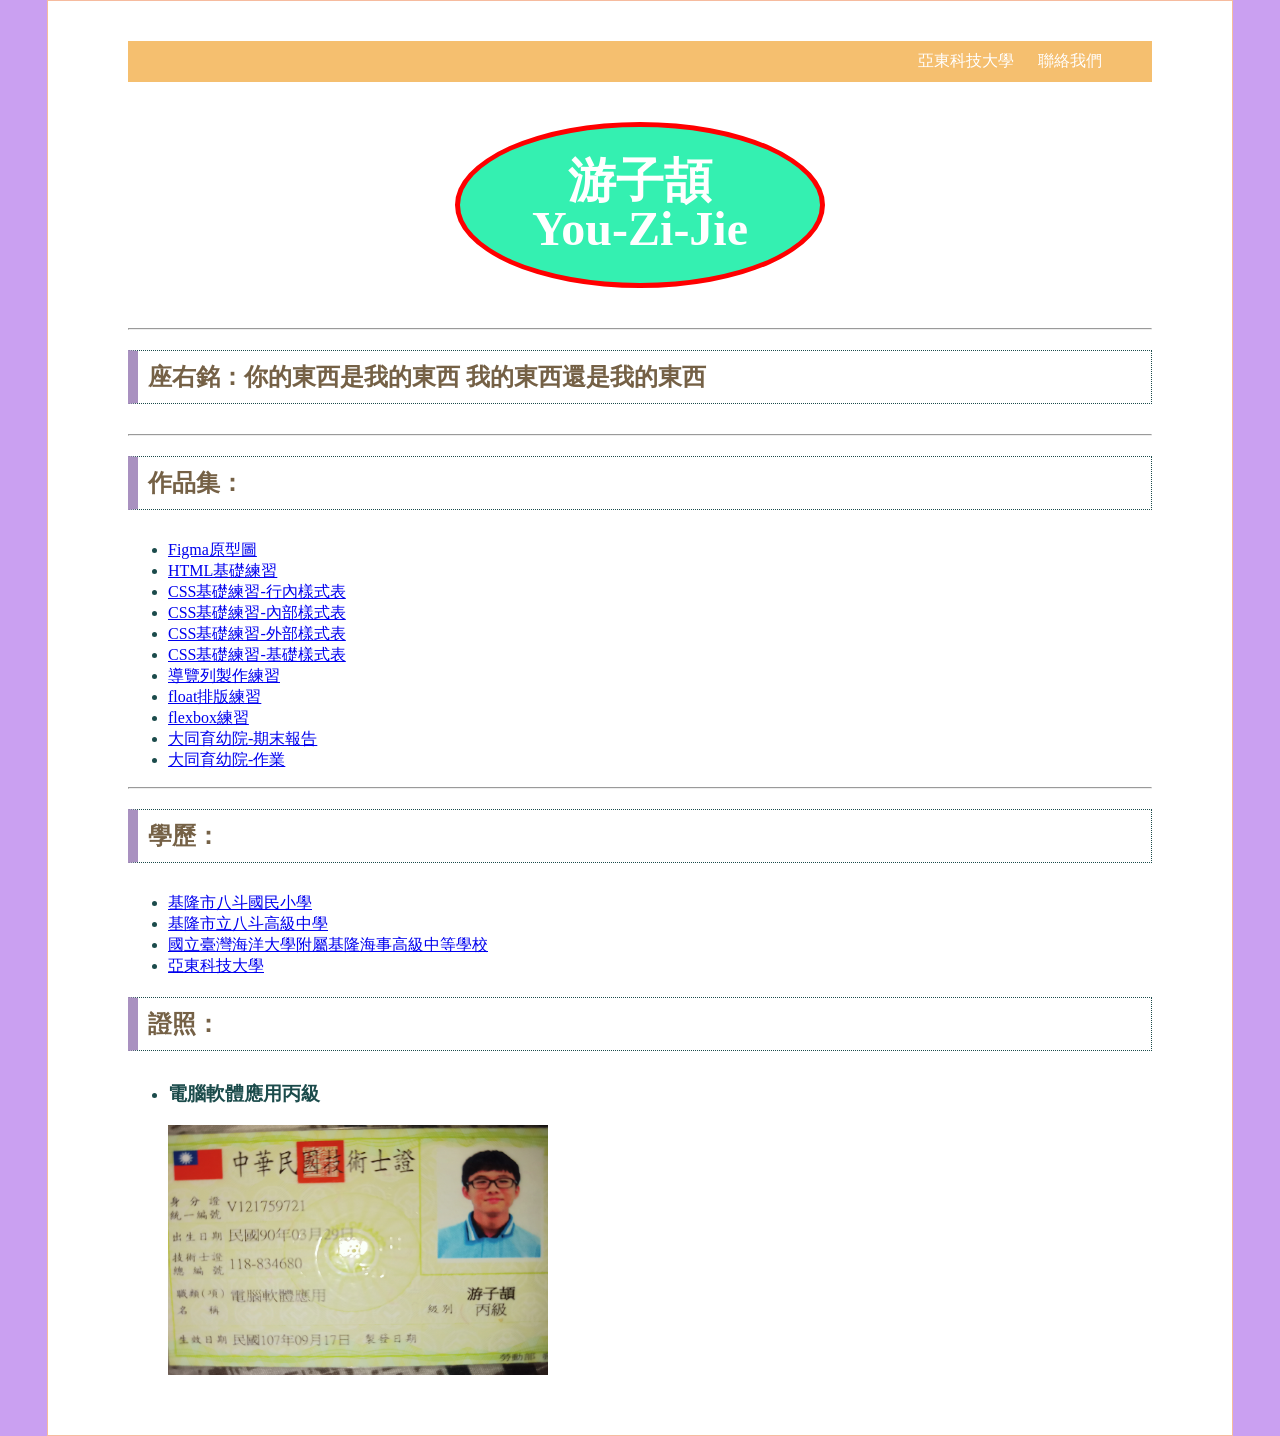
<file: index.html>
<!DOCTYPE html>
<html lang="en">

<head>
    <meta charset="UTF-8">
    <meta http-equiv="X-UA-Compatible" content="IE=edge">
    <meta name="viewport" content="width=device-width, initial-scale=1.0">
    <title>游子頡的個人履歷</title>
    <link rel="icon" href="UZJ_img/QQ.gif" type="image/gif">
    <link rel="stylesheet" href="style.css">
</head>

<body>
    <main>
        <nav>
            <ul>
                <li><a href="http://www.aeust.edu.tw" target="_blank">亞東科技大學</a></li>
                <li><a href="mailto:110104129@mail.aeust.edu.tw">聯絡我們</a></li>
            </ul>
        </nav>
        <header>
            <h1 class="round">游子頡
                <br>
                You-Zi-Jie
            </h1>
        </header>
        <hr>
        <section>
            <h2>座右銘：你的東西是我的東西 我的東西還是我的東西</h2>
        </section>
        <hr>
        <h2>作品集：</h2>
        <ul>
            <li><a href="https://www.figma.com/proto/oHDFbW8RYDb7arhu5lGfm3/Untitled?node-id=2%3A2&scaling=scale-down&page-id=0%3A1"target="_blank"> Figma原型圖</a></li>
            <li><a href="html01.html" target="_blank"> HTML基礎練習</a></li>
            <li><a href="CSS01.html" target="_blank">CSS基礎練習-行內樣式表</a></li>
            <li><a href="CSS02.html" target="_blank">CSS基礎練習-內部樣式表</a></li>
            <li><a href="CSS03.html" target="_blank">CSS基礎練習-外部樣式表</a></li>
            <li><a href="css-basic.html" target="_blank">CSS基礎練習-基礎樣式表</a></li>
            <li><a href="navBar.html" target="_blank">導覽列製作練習</a></li>
            <li><a href="float.html" target="_blank">float排版練習</a></li>
            <li><a href="flexbox/flexbox.html" target="_blank">flexbox練習</a></li>
            <li><a href="https://kann1.github.io/kann1/final%20exam.html" target="_blank">大同育幼院-期末報告</a></li>
            <li><a href="20220531/index.html" target="_blank">大同育幼院-作業</a></li>
        </ul>
        <hr>
        </ul>
        <section>
            <h2>學歷：</h2>
            <ul>
                <li><a href="https://bdps.kl.edu.tw/" target="_blank"> 基隆市八斗國民小學</a></li>
                <li><a href="https://bdjh.kl.edu.tw/" target="_blank"> 基隆市立八斗高級中學</a></li>
                <li><a href="https://www.klms.ntou.edu.tw/component/kunena/credits" target="_blank">
                        國立臺灣海洋大學附屬基隆海事高級中等學校</a></li>
                <li><a href="https://www.aeust.edu.tw/" target="_blank"> 亞東科技大學</a></li>
            </ul>
        </section>
        <h2>證照：</h2>
        <ul>
            <li>
                <h3>電腦軟體應用丙級</h3>
            </li>

            <img src="UZJ_img/UZJ_1.jpg" alt="我的證照" width="380" height="250">
        </ul>
    </main>
</body>

</html>
</file>
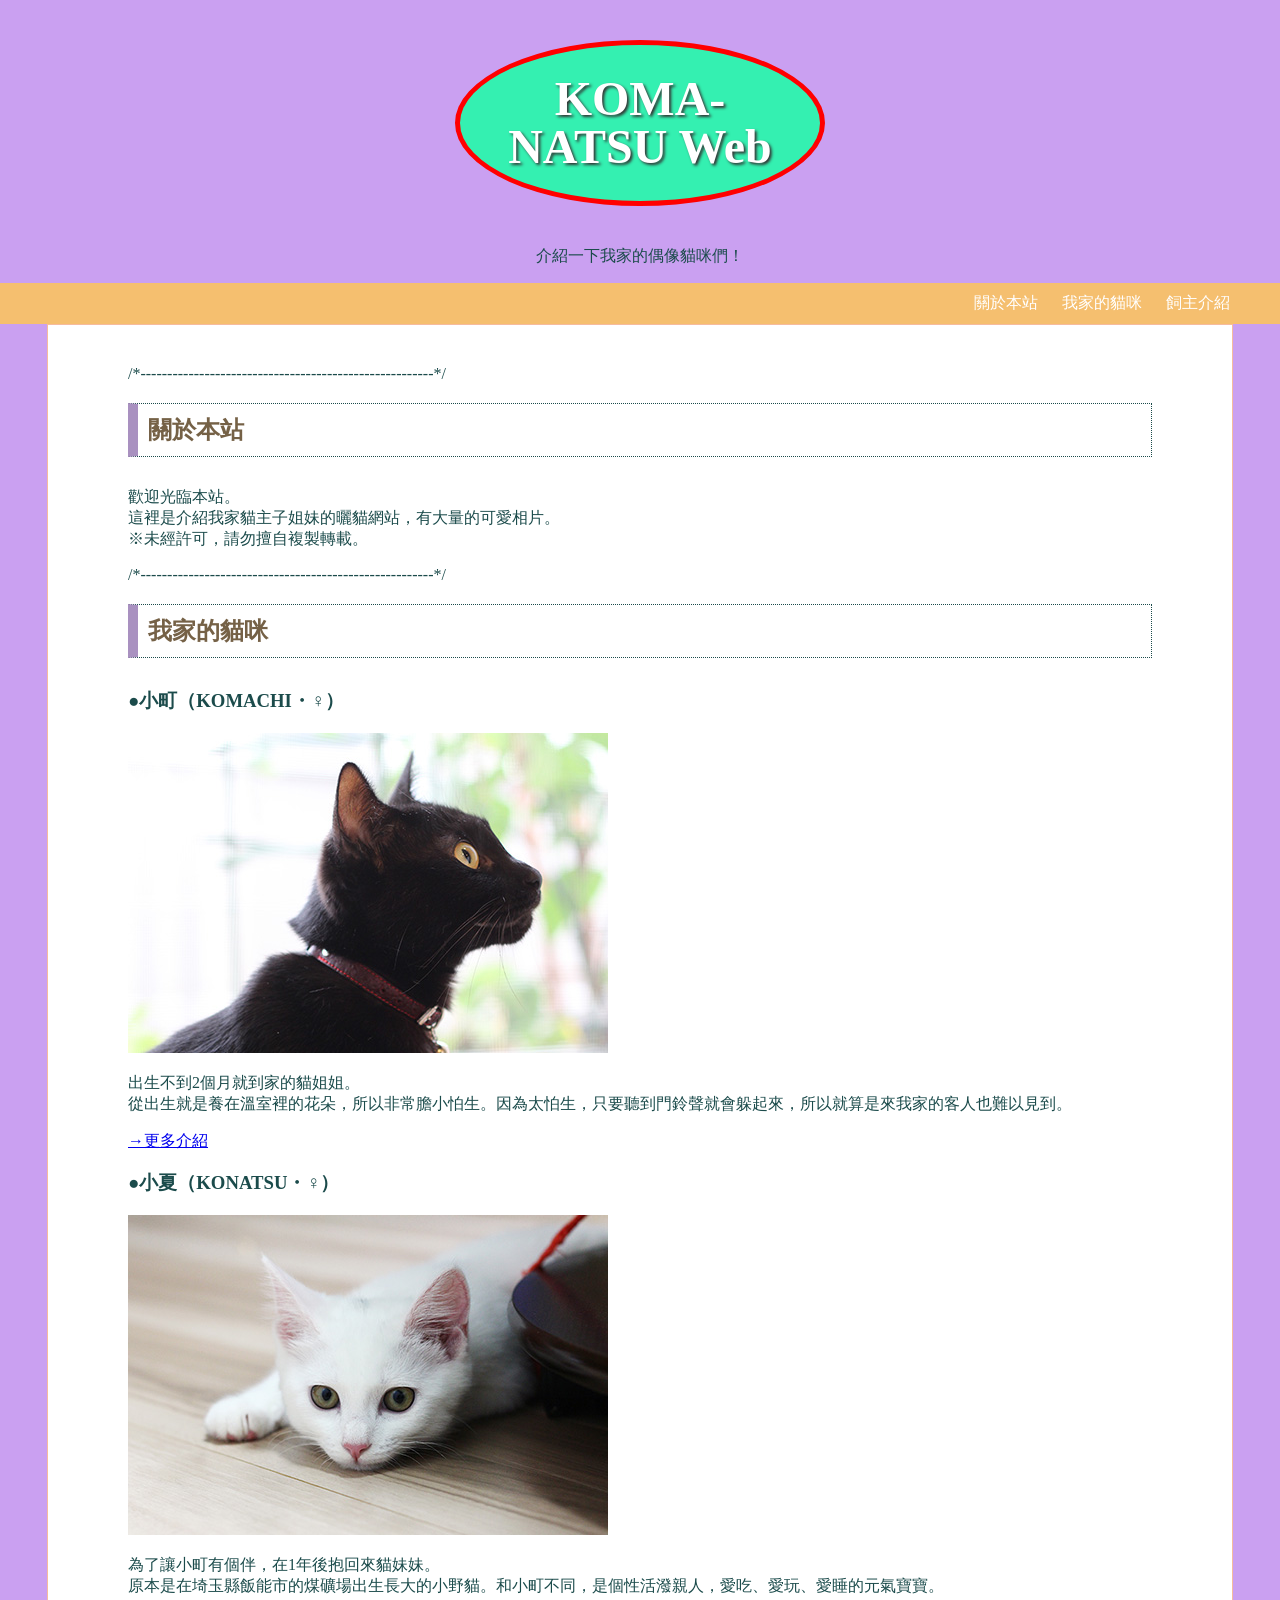
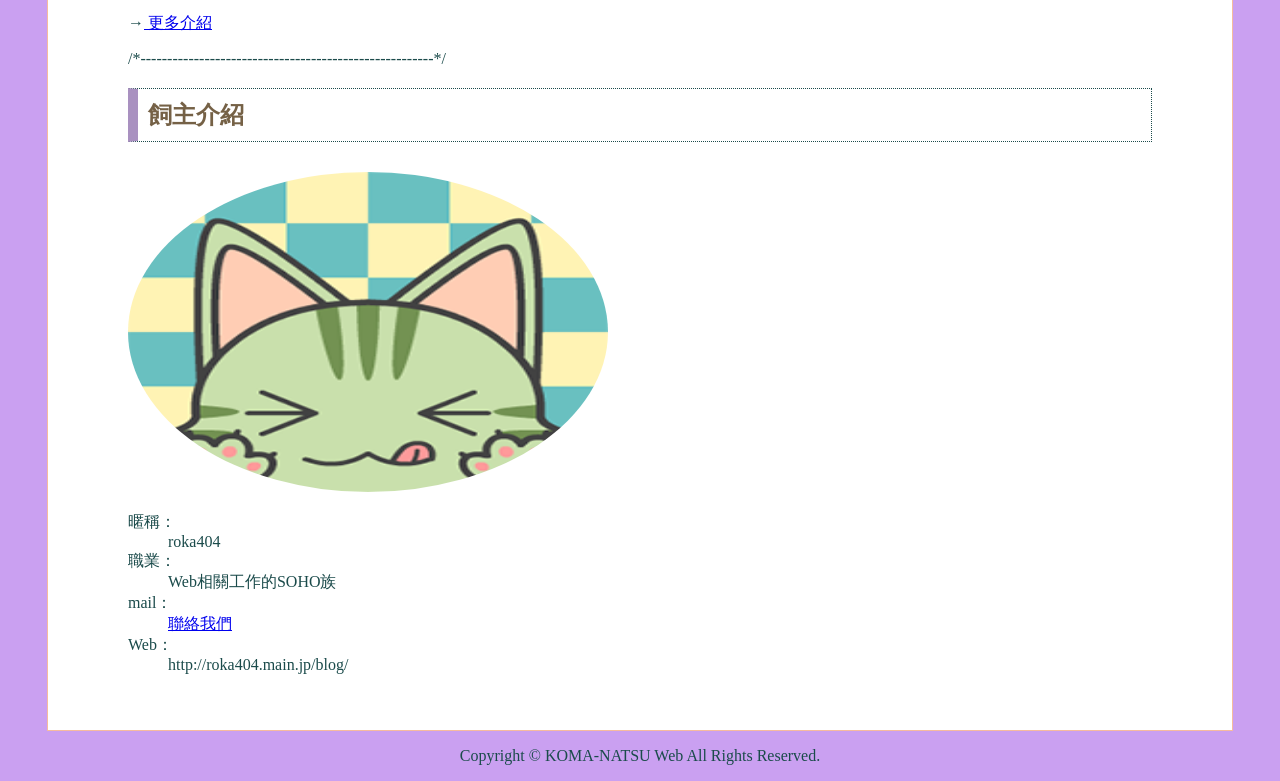
<file: css-basic.html>
<!DOCTYPE html>
<html lang="en">

<head>
    <meta charset="UTF-8">
    <meta http-equiv="X-UA-Compatible" content="IE=edge">
    <meta name="viewport" content="width=device-width, initial-scale=1.0">
    <title>110104129游子頡</title>
    <link rel="shortcut icon" href="img/avatar.png" type="image/x-icon">
    <link rel="stylesheet" href="style.css">
</head>

<body>
    <div id="container">
        <header>
            <h1 class="round div_text_shadow">KOMA-NATSU Web</h1>
            <p>介紹一下我家的偶像貓咪們！</p>
        </header>
        <nav>
            <ul>
                <li> <a href="#intro"> 關於本站</a></li>
                <li> <a href="#cats"> 我家的貓咪</a></li>
                <li> <a href="#profolio"> 飼主介紹</a></li>
            </ul>
        </nav>
        <main> /*-------------------------------------------------------*/
            <section id="intro">
                <h2>關於本站</h2>
                <p>歡迎光臨本站。<br>
                    這裡是介紹我家貓主子姐妹的曬貓網站，有大量的可愛相片。<br>
                    ※未經許可，請勿擅自複製轉載。</p>
            </section>
            /*-------------------------------------------------------*/
            <section id="cats">
                <h2>我家的貓咪</h2>
                <section>
                    <h3>●小町（KOMACHI・♀）</h3>
                    <img src="img/komachi.jpg" alt="這是小町" width="480" height="320">
                    <p>出生不到2個月就到家的貓姐姐。<br>
                        從出生就是養在溫室裡的花朵，所以非常膽小怕生。因為太怕生，只要聽到門鈴聲就會躲起來，所以就算是來我家的客人也難以見到。</p>
                    <p><a href="cats/komachi.html">   →更多介紹</a></p>
                </section>

                <section>
                    <h3>●小夏（KONATSU・♀）</h3>
                    <img src="img/konatsu.jpg" alt="這是小夏" width="480" height="320">
                    <p>為了讓小町有個伴，在1年後抱回來貓妹妹。<br>
                        原本是在埼玉縣飯能市的煤礦場出生長大的小野貓。和小町不同，是個性活潑親人，愛吃、愛玩、愛睡的元氣寶寶。</p>
                    <p>→<a href="cats/konatsu.html"> 更多介紹</a></p>
                </section>

            </section>
            /*-------------------------------------------------------*/
            <section id="profolio">
                <h2>飼主介紹</h2>
                <img src="img/avatar.png" alt="這是飼主" width="480" height="320" class="round">
                <dl>
                    <dt>暱稱：</dt>
                    <dd>roka404</dd>
                    <dt>職業：</dt>
                    <dd>Web相關工作的SOHO族</dd>
                    <dt>mail：</dt>
                    <dd><a href="mailto:110104129@mail.aeust.edu.tw">聯絡我們</a></dd>
                    <dt>Web：</dt>
                    <dd>http://roka404.main.jp/blog/</dd>
                </dl>
            </section>
        </main>
        <footer>
            <p>Copyright © KOMA-NATSU Web All Rights Reserved.</p>
        </footer>
    </div>
</body>

</html>
</file>
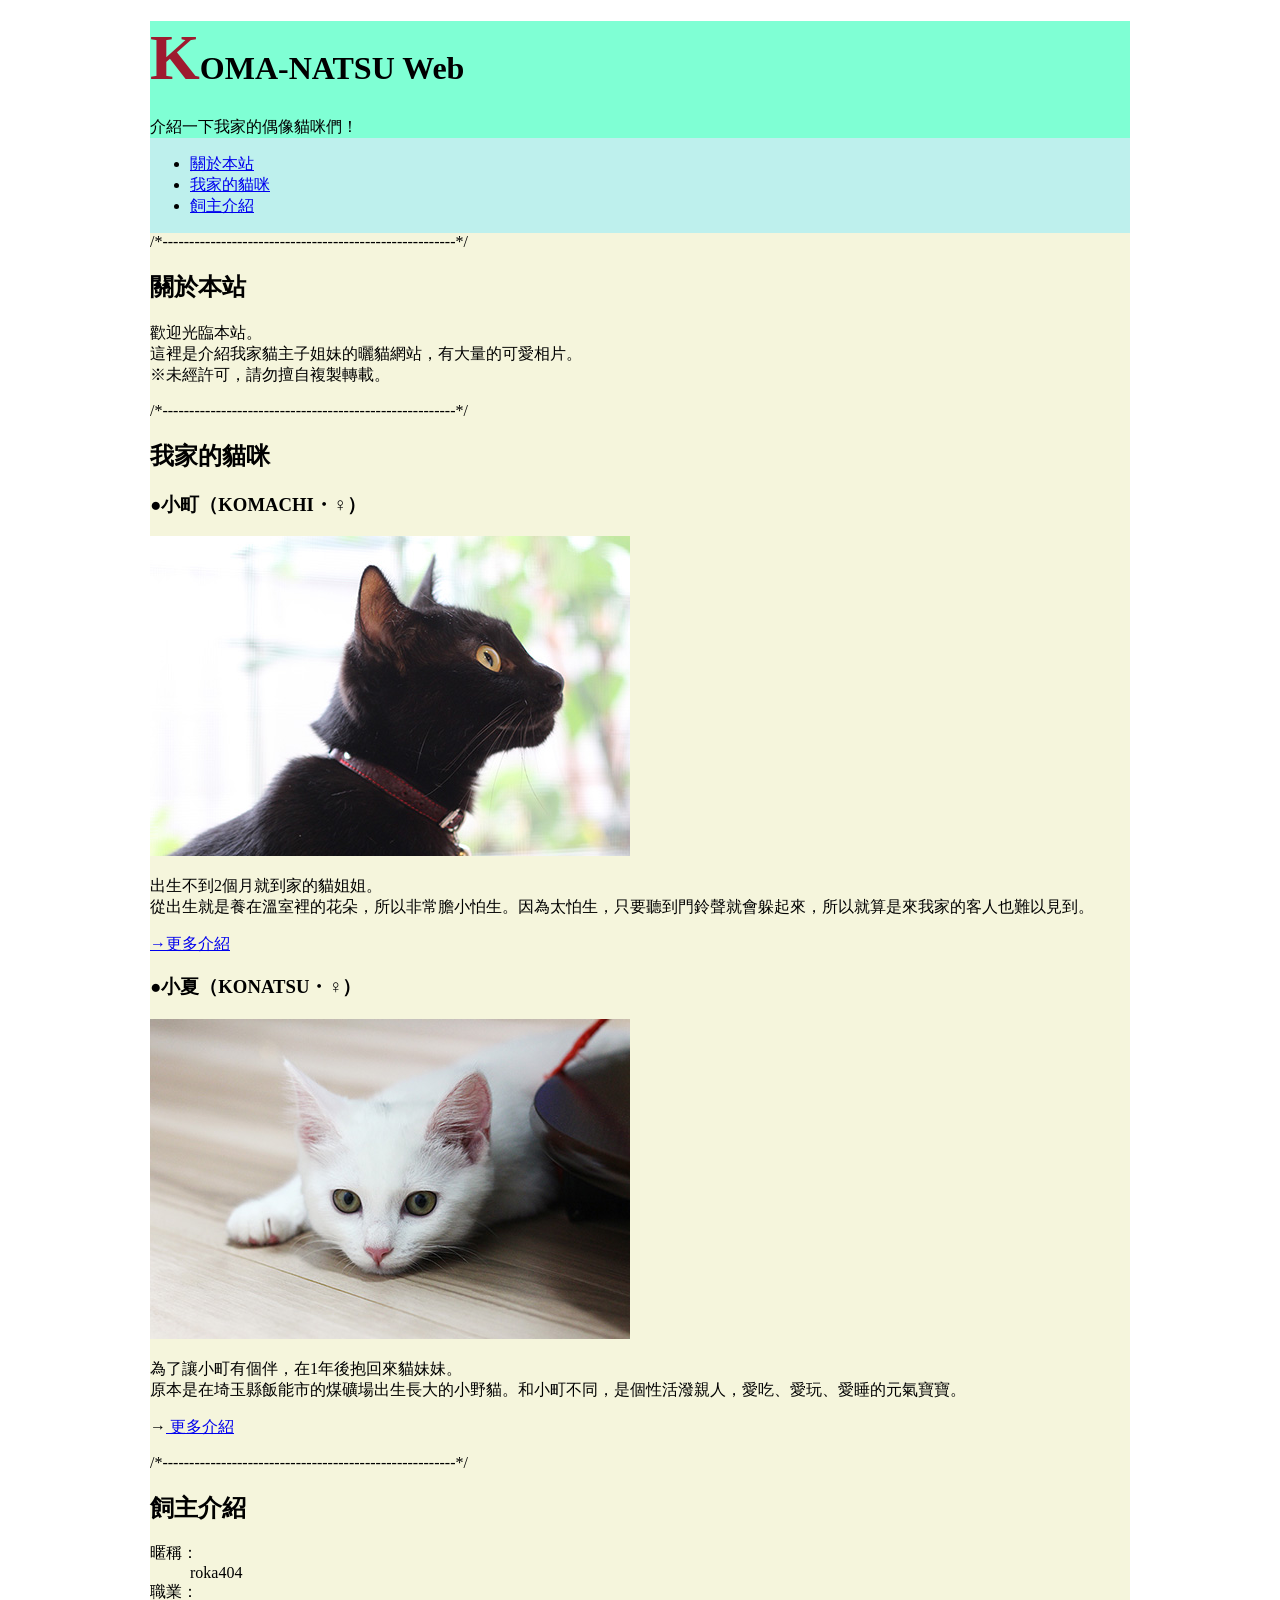
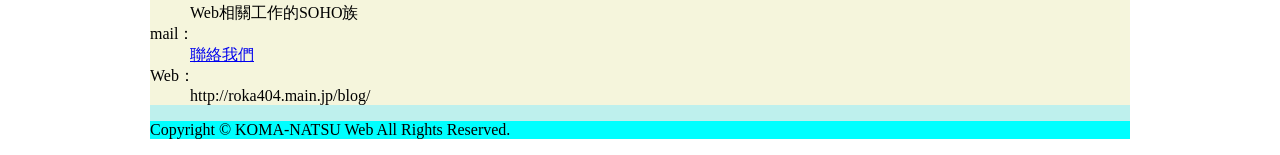
<file: CSS01.html>
<!DOCTYPE html>
<html lang="en">

<head>
    <meta charset="UTF-8">
    <meta http-equiv="X-UA-Compatible" content="IE=edge">
    <meta name="viewport" content="width=device-width, initial-scale=1.0">
    <title>110104129游子頡</title>
    <link rel="shortcut icon" href="img/avatar.png" type="image/x-icon">
    <style>
        #container {
            background-color: rgb(190, 240, 237);
            width: 980px;
            margin: 0px auto;
        }

        header {
            background-color: aquamarine;
        }

        main {
            background-color: beige;
        }

        footer {
            background-color: aqua;
        }
    </style>
</head>

<body>
    <div id="container">
        <header>
            <h1><span style="color: rgb(158, 27, 47);font-size: 2em;">K</span>OMA-NATSU Web</h1>
            <p>介紹一下我家的偶像貓咪們！</p>
        </header>
        <nav>
            <ul>
                <li> <a href="#intro"> 關於本站</a></li>
                <li> <a href="#cats"> 我家的貓咪</a></li>
                <li> <a href="#profolio"> 飼主介紹</a></li>
            </ul>
        </nav>
        <main> /*-------------------------------------------------------*/
            <section id="intro">
                <h2>關於本站</h2>
                <p>歡迎光臨本站。<br>
                    這裡是介紹我家貓主子姐妹的曬貓網站，有大量的可愛相片。<br>
                    ※未經許可，請勿擅自複製轉載。</p>
            </section>
            /*-------------------------------------------------------*/
            <section id="cats">
                <h2>我家的貓咪</h2>
                <section>
                    <h3>●小町（KOMACHI・♀）</h3>
                    <img src="img/komachi.jpg" alt="這是小町" width="480" height="320">
                    <p>出生不到2個月就到家的貓姐姐。<br>
                        從出生就是養在溫室裡的花朵，所以非常膽小怕生。因為太怕生，只要聽到門鈴聲就會躲起來，所以就算是來我家的客人也難以見到。</p>
                    <p><a href="cats/komachi.html">   →更多介紹</a></p>
                </section>

                <section>
                    <h3>●小夏（KONATSU・♀）</h3>
                    <img src="img/konatsu.jpg" alt="這是小夏" width="480" height="320">
                    <p>為了讓小町有個伴，在1年後抱回來貓妹妹。<br>
                        原本是在埼玉縣飯能市的煤礦場出生長大的小野貓。和小町不同，是個性活潑親人，愛吃、愛玩、愛睡的元氣寶寶。</p>
                    <p>→<a href="cats/konatsu.html"> 更多介紹</a></p>
                </section>

            </section>
            /*-------------------------------------------------------*/
            <section id="profolio">
                <h2>飼主介紹</h2>
                <dl>
                    <dt>暱稱：</dt>
                    <dd>roka404</dd>
                    <dt>職業：</dt>
                    <dd>Web相關工作的SOHO族</dd>
                    <dt>mail：</dt>
                    <dd><a href="mailto:110104129@mail.aeust.edu.tw">聯絡我們</a></dd>
                    <dt>Web：</dt>
                    <dd>http://roka404.main.jp/blog/</dd>
                </dl>
            </section>
        </main>
        <footer>
            <p>Copyright © KOMA-NATSU Web All Rights Reserved.</p>
        </footer>
    </div>
</body>

</html>
</file>
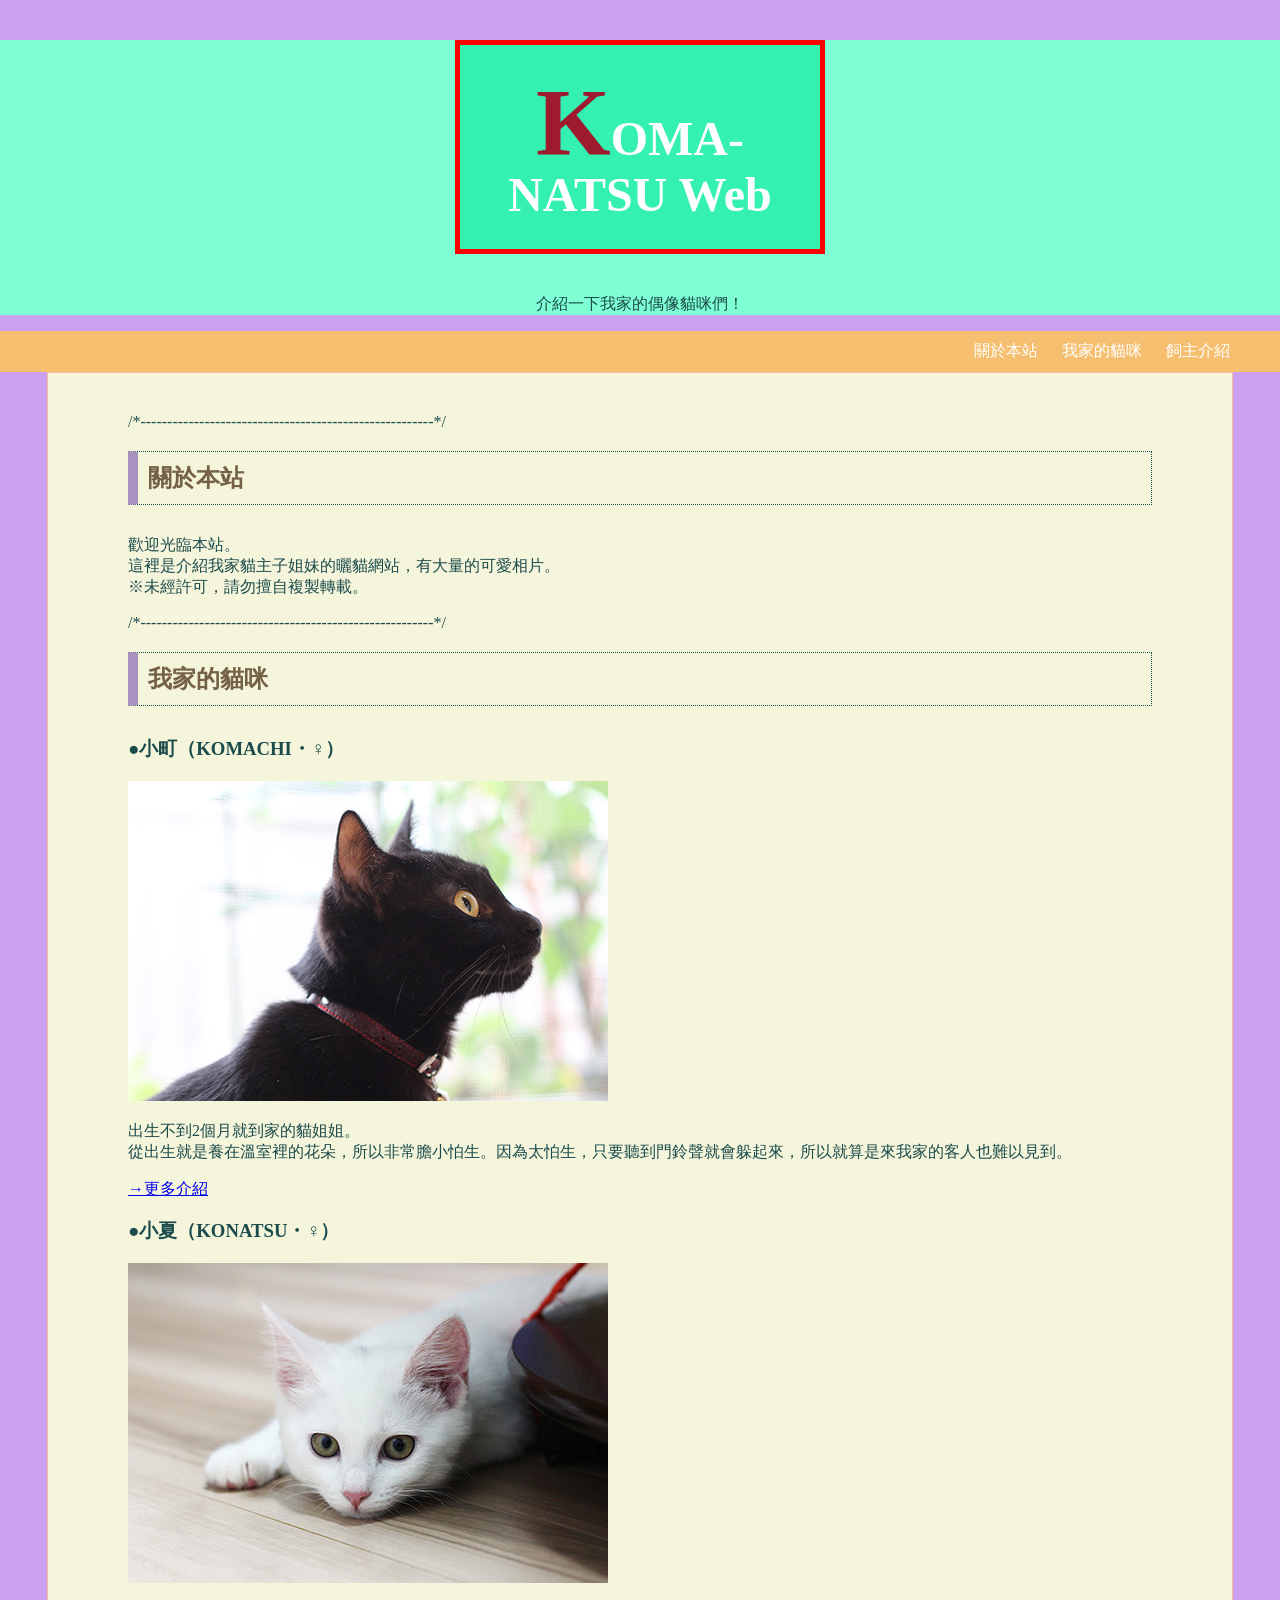
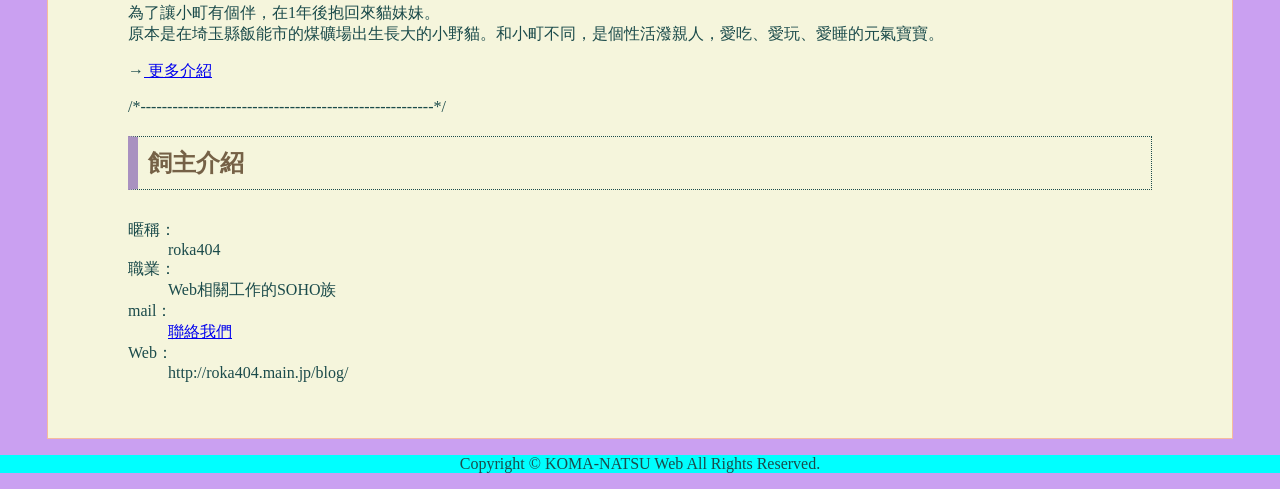
<file: CSS03.html>
<!DOCTYPE html>
<html lang="en">

<head>
    <meta charset="UTF-8">
    <meta http-equiv="X-UA-Compatible" content="IE=edge">
    <meta name="viewport" content="width=device-width, initial-scale=1.0">
    <title>110104129游子頡</title>
    <link rel="shortcut icon" href="img/avatar.png" type="image/x-icon">
    <link rel="stylesheet" href="style.css">
   <style>
        header {
            background-color: aquamarine;
        }

        main {
            background-color: beige;
        }

        footer {
            background-color: aqua;
        }
    </style>
</head>

<body>
    <div id="container">
        <header>
            <h1><span style="color: rgb(158, 27, 47);font-size: 2em;">K</span>OMA-NATSU Web</h1>
            <p>介紹一下我家的偶像貓咪們！</p>
        </header>
        <nav>
            <ul>
                <li> <a href="#intro"> 關於本站</a></li>
                <li> <a href="#cats"> 我家的貓咪</a></li>
                <li> <a href="#profolio"> 飼主介紹</a></li>
            </ul>
        </nav>
        <main> /*-------------------------------------------------------*/
            <section id="intro">
                <h2>關於本站</h2>
                <p>歡迎光臨本站。<br>
                    這裡是介紹我家貓主子姐妹的曬貓網站，有大量的可愛相片。<br>
                    ※未經許可，請勿擅自複製轉載。</p>
            </section>
            /*-------------------------------------------------------*/
            <section id="cats">
                <h2>我家的貓咪</h2>
                <section>
                    <h3>●小町（KOMACHI・♀）</h3>
                    <img src="img/komachi.jpg" alt="這是小町" width="480" height="320">
                    <p>出生不到2個月就到家的貓姐姐。<br>
                        從出生就是養在溫室裡的花朵，所以非常膽小怕生。因為太怕生，只要聽到門鈴聲就會躲起來，所以就算是來我家的客人也難以見到。</p>
                    <p><a href="cats/komachi.html">   →更多介紹</a></p>
                </section>

                <section>
                    <h3>●小夏（KONATSU・♀）</h3>
                    <img src="img/konatsu.jpg" alt="這是小夏" width="480" height="320">
                    <p>為了讓小町有個伴，在1年後抱回來貓妹妹。<br>
                        原本是在埼玉縣飯能市的煤礦場出生長大的小野貓。和小町不同，是個性活潑親人，愛吃、愛玩、愛睡的元氣寶寶。</p>
                    <p>→<a href="cats/konatsu.html"> 更多介紹</a></p>
                </section>

            </section>
            /*-------------------------------------------------------*/
            <section id="profolio">
                <h2>飼主介紹</h2>
                <dl>
                    <dt>暱稱：</dt>
                    <dd>roka404</dd>
                    <dt>職業：</dt>
                    <dd>Web相關工作的SOHO族</dd>
                    <dt>mail：</dt>
                    <dd><a href="mailto:110104129@mail.aeust.edu.tw">聯絡我們</a></dd>
                    <dt>Web：</dt>
                    <dd>http://roka404.main.jp/blog/</dd>
                </dl>
            </section>
        </main>
        <footer>
            <p>Copyright © KOMA-NATSU Web All Rights Reserved.</p>
        </footer>
    </div>
</body>

</html>
</file>
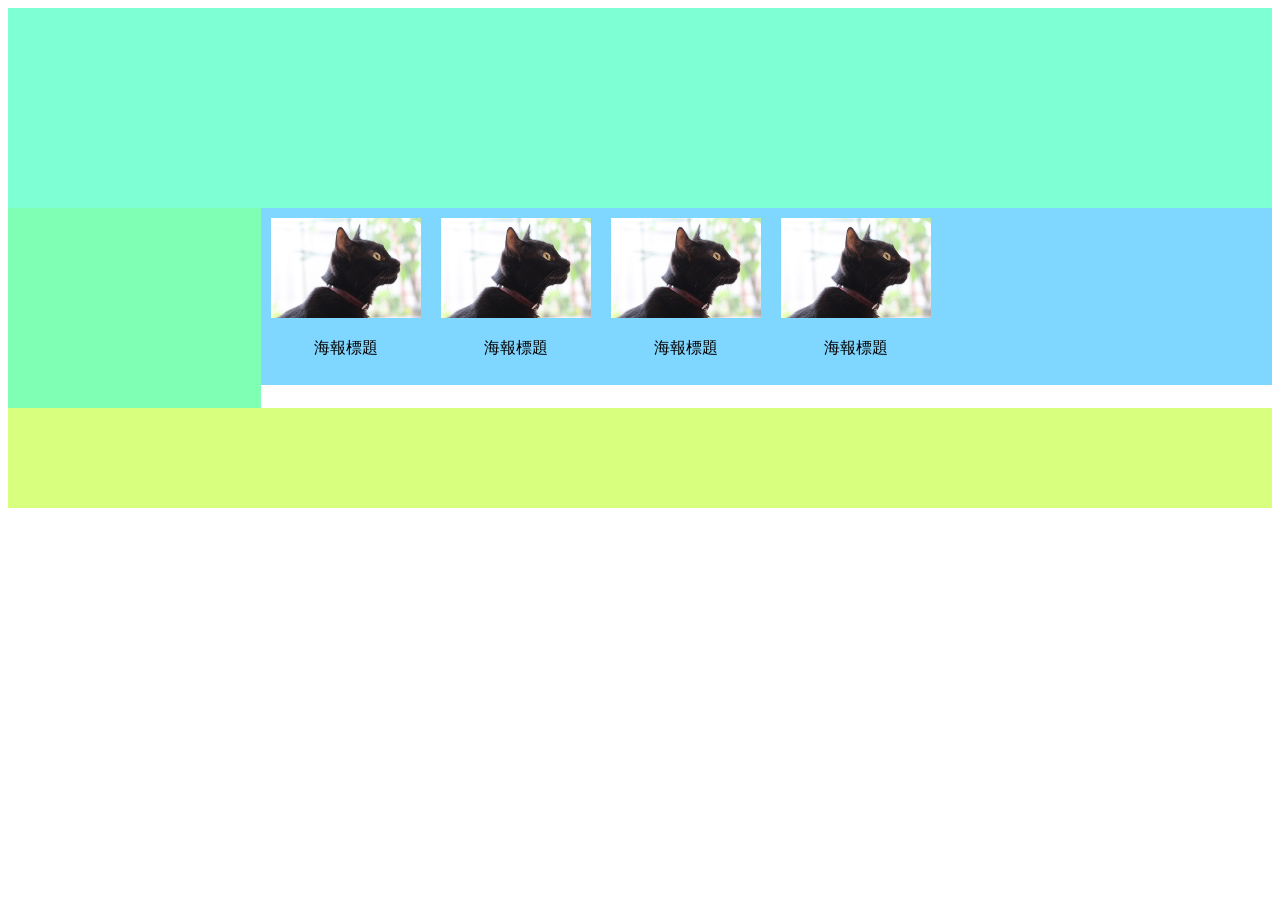
<file: float.html>
<!DOCTYPE html>
<html lang="en">
<head>
    <meta charset="UTF-8">
    <meta http-equiv="X-UA-Compatible" content="IE=edge">
    <meta name="viewport" content="width=device-width, initial-scale=1.0">
    <title>float排版練習</title>
    <link rel="stylesheet" href="float.css">
</head>
<body>
    <div id="container">
        <header></header>
        <aside></aside>
        <section>
            <div class="post"> 
                <img src="img/komachi.jpg" width="150">
                <p>海報標題</p>
            </div>
            <div class="post"> 
                <img src="img/komachi.jpg" width="150">
                <p>海報標題</p>
            </div>
            <div class="post"> 
                <img src="img/komachi.jpg" width="150">
                <p>海報標題</p>
            </div>
            <div class="post"> 
                <img src="img/komachi.jpg" width="150">
                <p>海報標題</p>
            </div>
        </section>
        <footer></footer>
    </div>
    
</body>
</html>
</file>
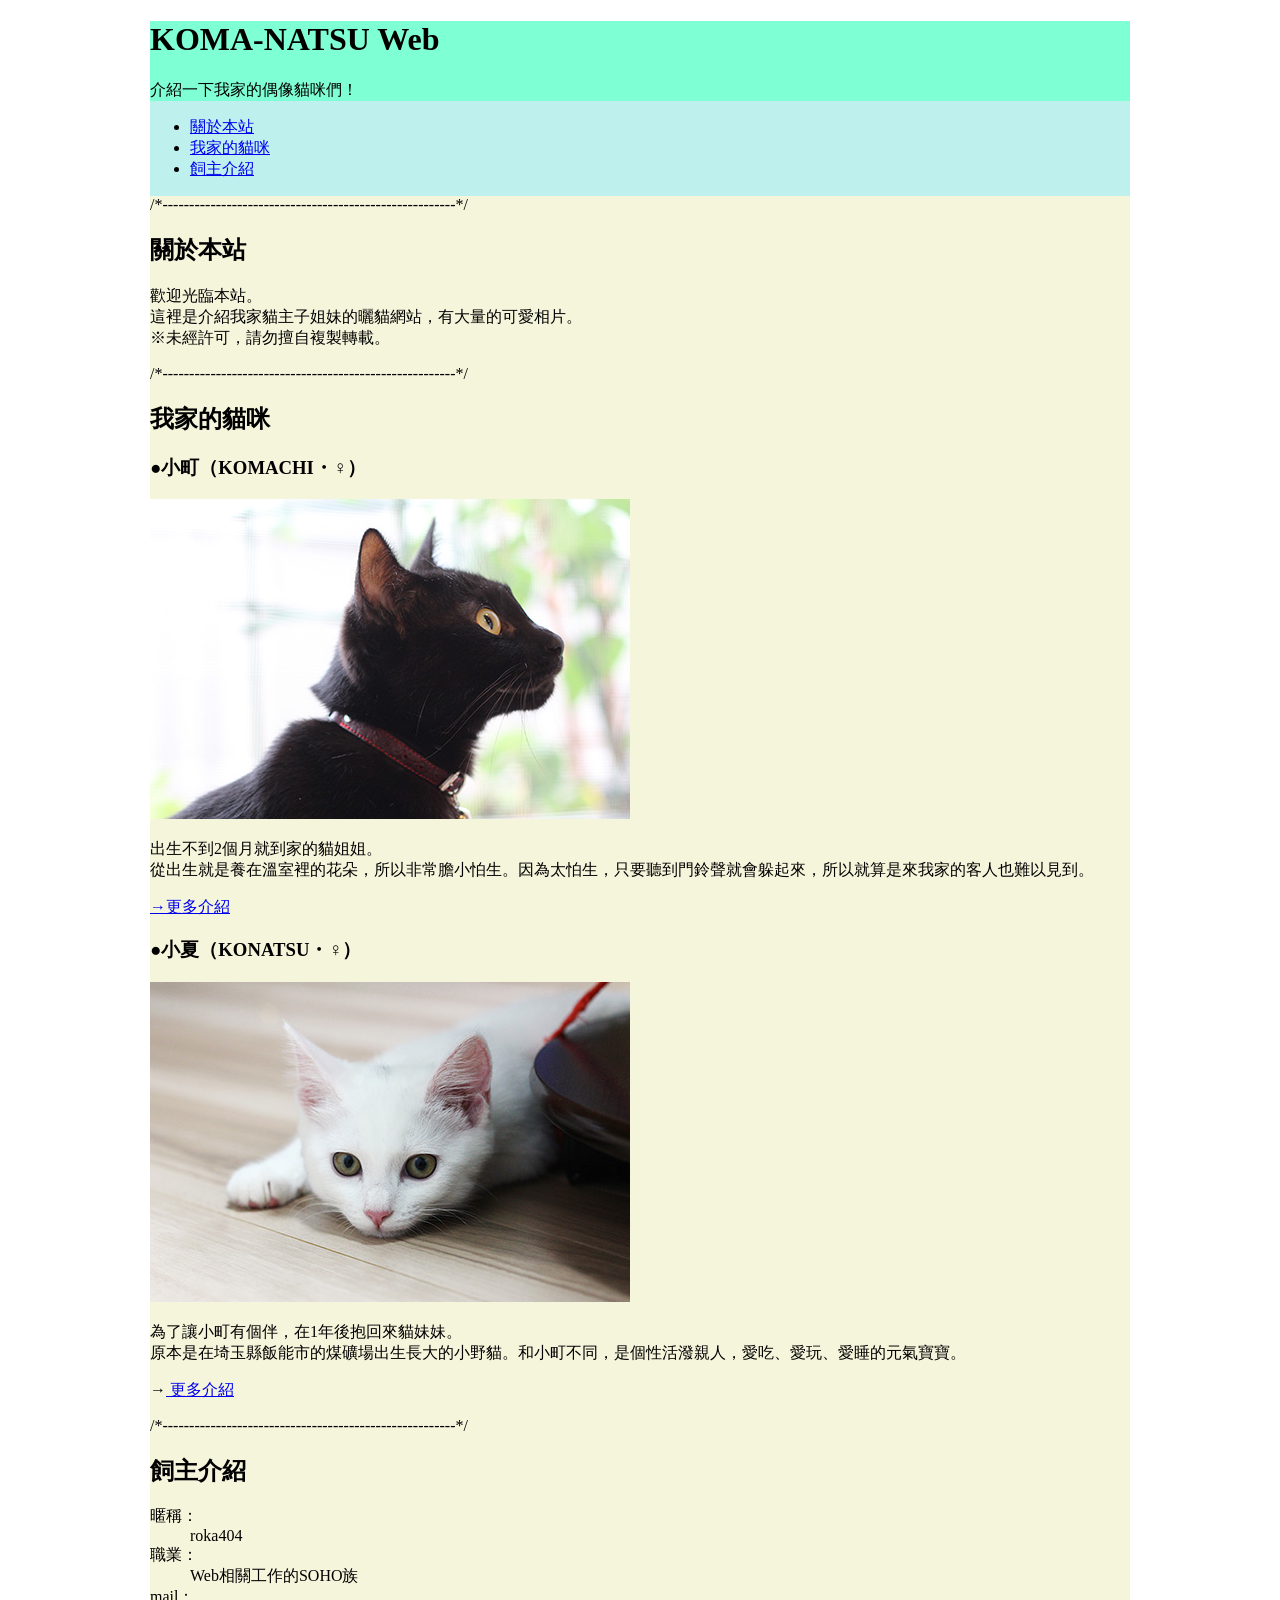
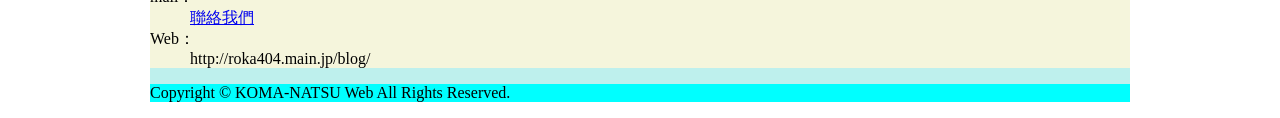
<file: html01.html>
<!DOCTYPE html>
<html lang="en">

<head>
    <meta charset="UTF-8">
    <meta http-equiv="X-UA-Compatible" content="IE=edge">
    <meta name="viewport" content="width=device-width, initial-scale=1.0">
    <title>110104129游子頡</title>
    <link rel="shortcut icon" href="img/avatar.png" type="image/x-icon">
    <style>
        #container {
            background-color: rgb(190, 240, 237);
            width: 980px;
            margin: 0px auto;
        }

        header {
            background-color: aquamarine;
        }

        main {
            background-color: beige;
        }

        footer {
            background-color: aqua;
        }
    </style>
</head>

<body>
    <div id="container">
        <header>
            <h1>KOMA-NATSU Web</h1>
            <p>介紹一下我家的偶像貓咪們！</p>
        </header>
        <nav>
            <ul>
                <li> <a href="#intro"> 關於本站</a></li>
                <li> <a href="#cats"> 我家的貓咪</a></li>
                <li> <a href="#profolio"> 飼主介紹</a></li>
            </ul>
        </nav>
        <main> /*-------------------------------------------------------*/
            <section id="intro">
                <h2>關於本站</h2>
                <p>歡迎光臨本站。<br>
                    這裡是介紹我家貓主子姐妹的曬貓網站，有大量的可愛相片。<br>
                    ※未經許可，請勿擅自複製轉載。</p>
            </section>
            /*-------------------------------------------------------*/
            <section id="cats">
                <h2>我家的貓咪</h2>
                <section>
                    <h3>●小町（KOMACHI・♀）</h3>
                    <img src="img/komachi.jpg" alt="這是小町" width="480" height="320">
                    <p>出生不到2個月就到家的貓姐姐。<br>
                        從出生就是養在溫室裡的花朵，所以非常膽小怕生。因為太怕生，只要聽到門鈴聲就會躲起來，所以就算是來我家的客人也難以見到。</p>
                    <p><a href="cats/komachi.html">   →更多介紹</a></p>
                </section>

                <section>
                    <h3>●小夏（KONATSU・♀）</h3>
                    <img src="img/konatsu.jpg" alt="這是小夏" width="480" height="320">
                    <p>為了讓小町有個伴，在1年後抱回來貓妹妹。<br>
                        原本是在埼玉縣飯能市的煤礦場出生長大的小野貓。和小町不同，是個性活潑親人，愛吃、愛玩、愛睡的元氣寶寶。</p>
                    <p>→<a href="cats/konatsu.html"> 更多介紹</a></p>
                </section>

            </section>
            /*-------------------------------------------------------*/
            <section id="profolio">
                <h2>飼主介紹</h2>
                <dl>
                    <dt>暱稱：</dt>
                    <dd>roka404</dd>
                    <dt>職業：</dt>
                    <dd>Web相關工作的SOHO族</dd>
                    <dt>mail：</dt>
                    <dd><a href="mailto:110104129@mail.aeust.edu.tw">聯絡我們</a></dd>
                    <dt>Web：</dt>
                    <dd>http://roka404.main.jp/blog/</dd>
                </dl>
            </section>
        </main>
        <footer>
            <p>Copyright © KOMA-NATSU Web All Rights Reserved.</p>
        </footer>
    </div>
</body>

</html>
</file>
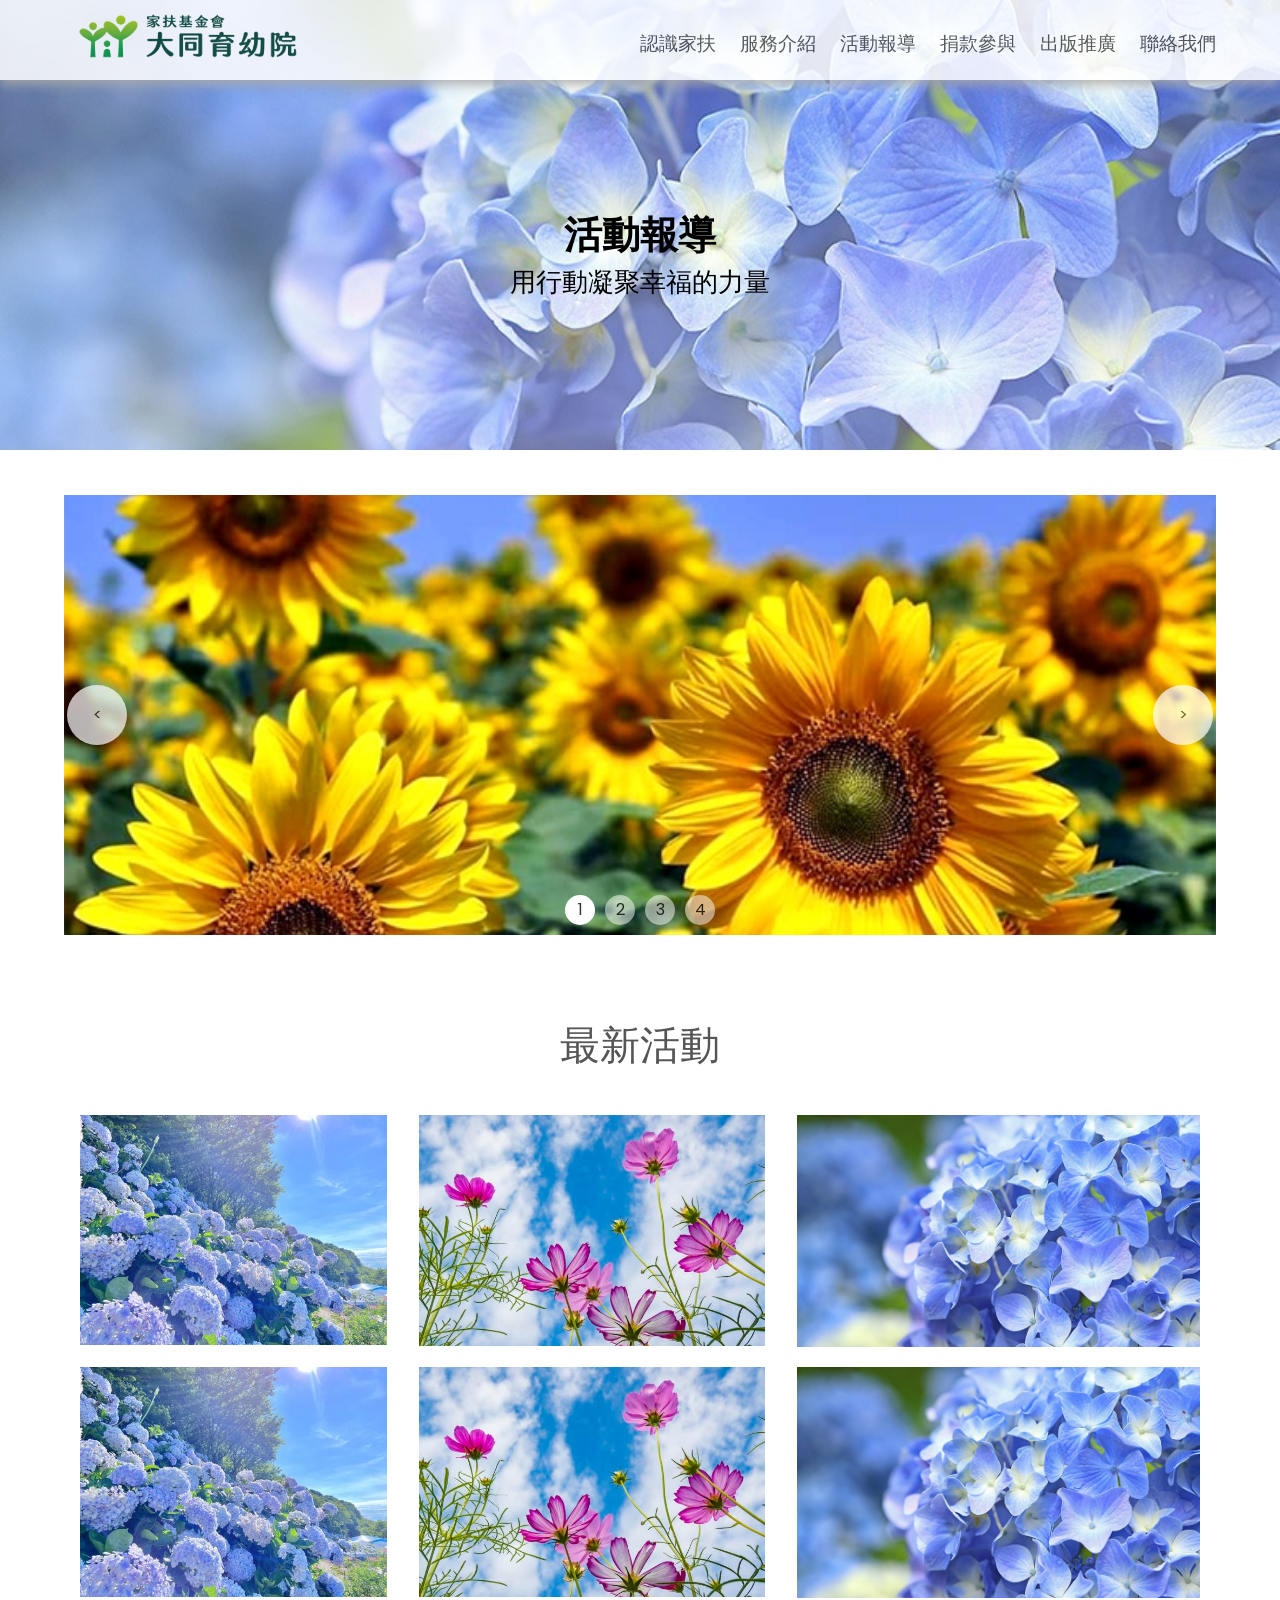
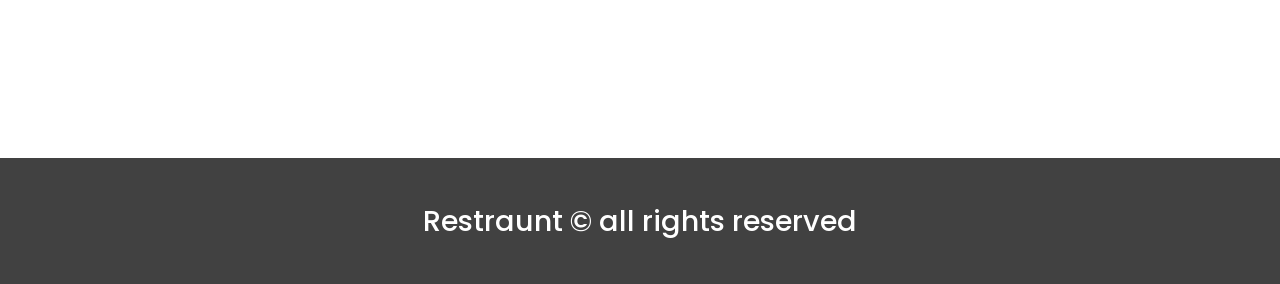
<file: 20220531/news.html>
<!DOCTYPE html>
<html lang="en">

<head>

  <meta charset="UTF-8">

  <link rel="apple-touch-icon" type="image/png" href="img/logo_L.jpg" />
  <meta name="apple-mobile-web-app-title" content="CodePen">

  <link rel="shortcut icon" type="image/x-icon" href="img/logo_L.jpg" />

  <link rel="mask-icon" type="image/x-icon" href="img/logo_L.jpg" color="#111" />


  <title>CodePen - Restaurant Website </title>


</head>
<section id="top">
</section>

<body translate="no">
  <html lang="en">

  <head>
    <meta charset="UTF-8" />
    <meta http-equiv="X-UA-Compatible" content="IE=edge" />
    <meta name="viewport" content="width=device-width, initial-scale=1.0" />
    <title>Restraunt</title>
    <link rel="stylesheet" href="https://cdnjs.cloudflare.com/ajax/libs/font-awesome/5.15.3/css/all.min.css"
      integrity="sha512-iBBXm8fW90+nuLcSKlbmrPcLa0OT92xO1BIsZ+ywDWZCvqsWgccV3gFoRBv0z+8dLJgyAHIhR35VZc2oM/gI1w=="
      crossorigin="anonymous" referrerpolicy="no-referrer" />
    <link rel="stylesheet" href="style.css" />
    <link rel="stylesheet" href="news.css">
    <link rel="stylesheet" href="sliders.css">
  </head>

  <body>
    <nav class="navbar">
      <div class="navbar-container container">
        <input type="checkbox" name="" id="">
        <div class="hamburger-lines">
          <span class="line line1"></span>
          <span class="line line2"></span>
          <span class="line line3"></span>
        </div>
        <ul class="menu-items">
          <li><a href="about.html">認識家扶</a></li>
          <li><a href="service.html">服務介紹</a></li>
          <li><a href="news.html">活動報導</a></li>
          <li><a href="donation.html">捐款參與</a></li>
          <li><a href="publish.html">出版推廣</a></li>
          <li><a href="contact.html">聯絡我們</a></li>
        </ul>
        <h1 class="logo">
          <a href="index.html"><img height="70px" src="img/L3VwbG9hZHMvc2l0ZS82MWJjNTIxNTExYzBhfDQ2MHgxMzA.webp"></a>
        </h1>
      </div>
    </nav>
    <section class="showcase-area" id="showcase">
      <div class="showcase-container">
        <h1 class="main-title" id="home">活動報導</h1>
        <p>用行動凝聚幸福的力量</p>
      </div>
    </section>




    <section class="banner_area">
      <div class="food-container container">
        <div class="CSSgal">

          <!-- Don't wrap targets in parent -->
          <s id="s1"></s>
          <s id="s2"></s>
          <s id="s3"></s>
          <s id="s4"></s>

          <div class="slider">
            <div class="slider_content" style="background-image:url(img/5.jpg);">
            </div>
            <div class="slider_content" style="background-image:url(img/6.webp);">
            </div>
            <div class="slider_content" style="background-image:url(img/7.JPG);">
            </div>
            <div class="slider_content" style="background-image:url(img/1.jpg);">
            </div>
          </div>

          <div class="prevNext">
            <div>
              <a href="#s4"><</a>
              <a href="#s2">></a>
            </div>
            <div>
              <a href="#s1"><</a>
              <a href="#s3">></a>
            </div>
            <div>
              <a href="#s2"><</a>
              <a href="#s4">></a>
            </div>
            <div>
              <a href="#s3"><</a>
              <a href="#s1">></a>
            </div>
          </div>

          <div class="bullets">
            <a href="#s1">1</a>
            <a href="#s2">2</a>
            <a href="#s3">3</a>
            <a href="#s4">4</a>
          </div>
        </div>
    </section>

    <section  id="food">
      <h2>最新活動</h2>
      <div class="food-container container">
        <div class="food-type fruite">
          <div class="img-container">
            <img src="img/3.jpeg" width="100" height="auto" alt="error" />
            <div class="img-content">
              <h4 class="news_title">徵才-公關事務員/專員</h4>
              <h5 class="news_date">2022/05/11</h5>
              <h5 class="news_summary">  歡迎溫暖誠摯，敬業積極，富責任感，抗壓性強，重團隊合作，細心、善溝通協調，重視時間管理及對青少年服務有熱忱的你,一起加入我們的團隊。</h5>
              <a href="service-1.html" class="btn btn-primary" target="blank">了解更多</a>
            </div>
          </div>
        </div>
        <div class="food-type vegetable">
          <div class="img-container">
            <img src="img/4.jfif" width="100" height="auto" alt="error" />
            <div class="img-content">
              <h4 class="news_title">徵才-生活輔導員</h4>
              <h5 class="news_date">  2022/05/11</h5>
              <h5 class="news_summary"> 歡迎溫暖誠摯，敬業積極，富責任感，抗壓性強，重團隊合作，善溝通協調，對青少年照顧及輔導工作有興趣及高度熱忱的你</h5>
              <a href="https://en.wikipedia.org/wiki/Vegetable" class="btn btn-primary" target="blank">了解更多</a>
            </div>
          </div>
        </div>
        <div class="food-type grin">
          <div class="img-container">
            <img src="img/1.jpg" width="100" height="auto" alt="error" />
            <div class="img-content">
              <h4 class="news_title">防詐騙提醒</h4>
              <h5 class="news_date">  2022/03/02</h5>
              <h5 class="news_summary">如遇不明來電說明捐款相關操作，請提高警覺，小心查證</h5>
              <a href="https://en.wikipedia.org/wiki/Grain" class="btn btn-primary" target="blank">了解更多</a>
            </div>
          </div>
        </div>
      </div>
      <div class="food-container container">
        <div class="food-type fruite">
          <div class="img-container">
            <img src="img/3.jpeg" width="100" height="auto" alt="error" />
            <div class="img-content">
              <h4 class="news_title">早療部實習</h4>
              <h5 class="news_date">2022/01/01</h5>
              <h5 class="news_summary">早療部實習申請辦法</h5>
              <a href="service-1.html" class="btn btn-primary" target="blank">了解更多</a>
            </div>
          </div>
        </div>
        <div class="food-type vegetable">
          <div class="img-container">
            <img src="img/4.jfif" width="100" height="auto" alt="error" />
            <div class="img-content">
              <h4 class="news_title">育幼部實習</h4>
              <h5 class="news_date">  2022/01/01</h5>
              <h5 class="news_summary">育幼部實習申請辦法</h5>
              <a href="https://en.wikipedia.org/wiki/Vegetable" class="btn btn-primary" target="blank">了解更多</a>
            </div>
          </div>
        </div>
        <div class="food-type grin">
          <div class="img-container">
            <img src="img/1.jpg" width="100" height="auto" alt="error" />
            <div class="img-content">
              <h4 class="news_title">性騷擾防治宣導</h4>
              <h5 class="news_date">  2022/01/01</h5>
              <h5 class="news_summary">為保障兩性工作權平等，消除性別岐視，防治性騷擾行為，保護員工不受性騷擾之威脅，提供友善的工作環境，對性騷擾事件，採取適當之預防、糾正及懲處措施，成立申訴處理委員會，並設置性騷擾申訴...</h5>
              <a href="https://en.wikipedia.org/wiki/Grain" class="btn btn-primary" target="blank">了解更多</a>
            </div>
          </div>
        </div>
      </div>
    </section>

    <footer id="footer">
      <h2>Restraunt &copy; all rights reserved</h2>
    </footer>
  </body>


  </html>





</body>

</html>
</file>
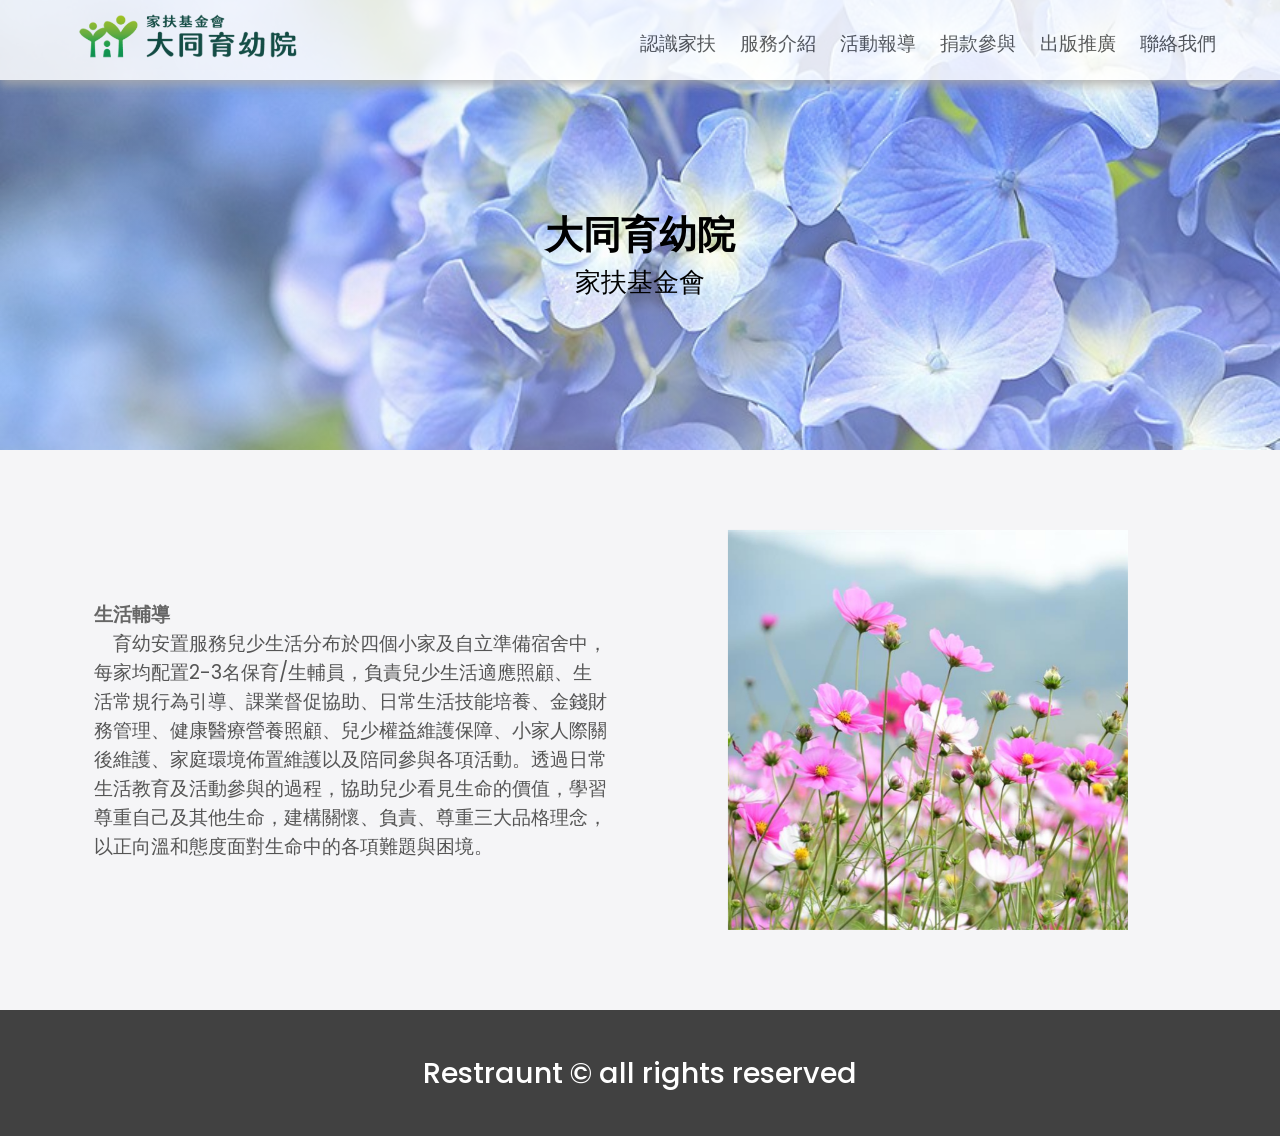
<file: 20220531/service-1.html>
<!DOCTYPE html>
<html lang="en">

<head>

  <meta charset="UTF-8">

  <link rel="apple-touch-icon" type="image/png"
    href="img/logo_L.jpg" />
  <meta name="apple-mobile-web-app-title" content="CodePen">

  <link rel="shortcut icon" type="image/x-icon"
    href="img/logo_L.jpg" />

  <link rel="mask-icon" type="image/x-icon"
    href="img/logo_L.jpg"
    color="#111" />


  <title>CodePen - Restaurant Website </title>


</head>
<section id="top">
</section>
<body translate="no">
  <html lang="en">

  <head>
    <meta charset="UTF-8" />
    <meta http-equiv="X-UA-Compatible" content="IE=edge" />
    <meta name="viewport" content="width=device-width, initial-scale=1.0" />
    <title>Restraunt</title>
    <link rel="stylesheet" href="https://cdnjs.cloudflare.com/ajax/libs/font-awesome/5.15.3/css/all.min.css"
      integrity="sha512-iBBXm8fW90+nuLcSKlbmrPcLa0OT92xO1BIsZ+ywDWZCvqsWgccV3gFoRBv0z+8dLJgyAHIhR35VZc2oM/gI1w=="
      crossorigin="anonymous" referrerpolicy="no-referrer" />
    <link rel="stylesheet" href="style.css" />
  </head>

  <body>
    <nav class="navbar">
      <div class="navbar-container container">
        <input type="checkbox" name="" id="">
        <div class="hamburger-lines">
          <span class="line line1"></span>
          <span class="line line2"></span>
          <span class="line line3"></span>
        </div>
        <ul class="menu-items">
          <li><a href="about.html">認識家扶</a></li>
          <li><a href="service.html">服務介紹</a></li>
          <li><a href="news.html">活動報導</a></li>
          <li><a href="donation.html">捐款參與</a></li>
          <li><a href="publish.html">出版推廣</a></li>
          <li><a href="contact.html">聯絡我們</a></li>
        </ul>
        <h1 class="logo">
          <a href="index.html"><img height="70px"   src="img/L3VwbG9hZHMvc2l0ZS82MWJjNTIxNTExYzBhfDQ2MHgxMzA.webp"></a>
        </h1>
      </div>
    </nav>
    <section class="showcase-area" id="showcase">
      <div class="showcase-container">
        <h1 class="main-title" id="home">大同育幼院</h1>
        <p>家扶基金會</p>
      </div>
    </section>

    <section id="about">
      <div class="about-wrapper container">
        <div class="about-text">
          <p class="small">生活輔導</p>
          <!--<h2>家扶簡介</h2>-->
          <p>
            　育幼安置服務兒少生活分布於四個小家及自立準備宿舍中，每家均配置2-3名保育/生輔員，負責兒少生活適應照顧、生活常規行為引導、課業督促協助、日常生活技能培養、金錢財務管理、健康醫療營養照顧、兒少權益維護保障、小家人際關後維護、家庭環境佈置維護以及陪同參與各項活動。透過日常生活教育及活動參與的過程，協助兒少看見生命的價值，學習尊重自己及其他生命，建構關懷、負責、尊重三大品格理念，以正向溫和態度面對生命中的各項難題與困境。
          </p>
        </div>
        <div class="about-img">
          <img src="img/2.jpeg" alt="food" />
        </div>
      </div>
    </section>
    <footer id="footer">
      <h2>Restraunt &copy; all rights reserved</h2>
    </footer>
  </body>


  </html>





</body>

</html>
</file>
<file: style.css>
@charset "ulf-8";

body {
    background-color: rgb(202, 160, 241);
    background-repeat: repeat-x;
    color: rgb(27, 75, 75);
    margin: 0px;
}

h1 {
    color: rgb(255, 255, 255);
    width: 300px;
    margin: 40px auto;
    padding: 30px;
    border: 5px solid red;
    background-color: rgb(52, 240, 177);
    font-size: 300%;
    line-height: 1;
}

main {
    background-color: rgb(255, 255, 255);
    width: 80%;
    margin: 0px auto;
    padding: 40px 80px;
    border: 1px solid #f6bb9e;
}

h2 {
    padding: 10px;
    margin-bottom: 30px;
    border: 1px dotted rgb(27, 75, 75);
    border-left: 10px solid rgb(169, 145, 192);
    color: rgb(117, 97, 70)
}

.round {
    border-radius: 50%;
}

h1,
header,
nav,
footer {
    text-align: center;
}

.div_text_shadow {
    text-shadow: 2px 2px 3px #333333;
}


/**/
nav{
    /*設定nav背景的顏色*/
    background-color: rgb(245, 191, 111);
    /*設定導覽列表在左還是右 right右邊 left左邊*/
    text-align: right;
}

nav ul{
    /*ul外邊界設置為0*/
    margin:0px;
    /*導覽列與右邊間隔多少*/
    margin-right: 40px;
}

nav li{
    /*設定開頭符號none=不顯示*/
    list-style-type:none;
    /*設定排版橫向直向block垂直 inline水平 inline-block垂直水平*/
    display: inline-block;
    /*設定高度
    height: 60px;
    設定寬度
    width: 120px;*/
}

nav li a{
    /**/
    display: block;
    /*設定不顯示底線*/
    text-decoration: none;
    /*上下左右間隔*/
    padding: 10px;
    /*設定文字顏色*/
    color: white
}
/*滑鼠滑過去的效果*/
nav li a:hover{
    /*滑鼠滑過去的背景顏色*/
    background-color: rgb(225, 236, 176);
    /*滑鼠滑過去文字顏色*/
    color: black;
    /**/
    transition: background-color 2s linear, color 2s ease-in-out;
}
</file>
<file: float.css>
header {
    /*高度*/
    height: 200px;
    /*背景顏色*/
    background-color: aquamarine;
}

aside {
    /*高度*/
    height: 200px;
    /*背景顏色*/
    background-color: rgb(127, 255, 180);
    /*版面設定靠左*/
    float: left;
    /*版面佔比例*/
    width: 20%;
}

section {
    /*高度
    height: 200px;*/
    /*背景顏色*/
    background-color: rgb(127, 214, 255);
    /*版面佔比例*/
    width: 80%;
    /*版面設定靠右*/
    float: right
}

footer {
    /*高度*/
    height: 100px;
    /*背景顏色*/
    background-color: rgb(217, 255, 127);
    /*除錯用:解除文繞圖*/
    clear: both;
}

.post{
    /*文字至中*/
    text-align: center;
    /*間隔*/
    padding: 10px;
    /*左右並排*/
    float:left
}
</file>
<file: 20220531/style.css>
@import url("https://fonts.googleapis.com/css2?family=Poppins:ital,wght@0,300;0,400;0,500;0,600;0,700;0,800;0,900;1,200;1,300;1,400;1,500;1,600;1,700;1,800;1,900&display=swap");

*,
*::after,
*::before {
    box-sizing: border-box;
    padding: 0;
    margin: 0;
}

.html {
    font-size: 62.5%;
}

body {
    font-family: "Poppins", sans-serif;
}

/* ///////////..utility classes../////////// */

.container {
    max-width: 1200px;
    width: 90%;
    margin: auto;
}

.btn {
    display: inline-block;
    padding: 0.5em 1.5em;
    text-decoration: none;
    border-radius: 50px;
    cursor: pointer;
    outline: none;
    margin-top: 1em;
    text-transform: uppercase;
    font-weight: small;
}

.btn-primary {
    color: #fff;
    background: #16a083;
}

.btn-primary:hover {
    background: #117964;
    transition: background 0.3s ease-in-out;
}

/* ............/navbar/............ *

/* desktop mode............/// */

.navbar input[type="checkbox"],
.navbar .hamburger-lines {
    display: none;
}

.navbar {
    box-shadow: 0px 5px 10px 0px #aaa;
    position: fixed;
    width: 100%;
    background: #fff;
    color: #000;
    opacity: 0.85;
    height: 80px;
    z-index: 12;
}

.navbar-container {
    display: flex;
    justify-content: space-between;
    height: 95px;
    align-items: center;
}

.menu-items {
    order: 2;
    display: flex;
}

.menu-items li {
    list-style: none;
    margin-left: 1.5rem;
    margin-bottom: 0.5rem;
    font-size: 1.2rem;
}

.menu-items a {
    text-decoration: none;
    color: #444;
    font-weight: 500;
    transition: color 0.3s ease-in-out;
}

.menu-items a:hover {
    color: #117964;
    transition: color 0.3s ease-in-out;
}

.logo {
    order: 1;
    font-size: 2.3rem;
    margin-bottom: 0.5rem;
}

/* ............//// Showcase styling ////......... */

.showcase-area {
    height: 50vh;
    background: linear-gradient(rgba(240, 240, 240, 0.144),
            rgba(255, 255, 255, 0.336)),
        url("img/1.jpg");
    background-size: cover;
    background-position: center;
    background-repeat: no-repeat;
}

.showcase-container {
    display: flex;
    flex-direction: column;
    align-items: center;
    justify-content: center;
    height: 100%;
    font-size: 1.6rem;
}

.main-title {
    text-transform: uppercase;
    margin-top: 1.5em;
}

/* ......//about us//...... */

#about {
    padding: 50px 0;
    background: #f5f5f7;
}

.about-wrapper {
    display: flex;
    flex-wrap: wrap;
}

#about h2 {
    font-size: 2.3rem;
}

#about p {
    font-size: 1.2rem;
    color: #555;
}

#about .small {
    font-size: 1.2rem;
    color: #666;
    font-weight: 600;
}

.about-img {
    flex: 1 1 400px;
    padding: 30px;
    transform: translateX(150%);
    animation: about-img-animation 1s ease-in-out forwards;
}

@keyframes about-img-animation {
    100% {
        transform: translate(0);
    }
}

.about-text {
    flex: 1 1 400px;
    padding: 30px;
    margin: auto;
    transform: translate(-150%);
    animation: about-text-animation 1s ease-in-out forwards;
}

@keyframes about-text-animation {
    100% {
        transform: translate(0);
    }
}

.about-img img {
    display: block;
    height: 400px;
    max-width: 100%;
    margin: auto;
    object-fit: cover;
    object-position: right;
}

/* ..........////Food category///........... */

#food {
    padding: 5rem 0 10rem 0;
}

#food h2 {
    text-align: center;
    font-size: 2.5rem;
    font-weight: 400;
    margin-bottom: 40px;
    text-transform: uppercase;
    color: #555;
}

.food-container {
    display: flex;
    justify-content: space-between;
}

.food-container img {
    display: block;
    width: 100%;
    margin: auto;
    max-height: 300px;
    object-fit: cover;
    object-position: center;
}

.img-container {
    margin: 0 1rem;
    position: relative;
}

.img-content {
    position: absolute;
    top: 70%;
    left: 50%;
    transform: translate(-50%, -50%);
    opacity: 0;
    z-index: 2;
    text-align: center;
    transition: all 0.3s ease-in-out 0.1s;
}

.img-content h3 {
    color: #fff;
    font-size: 2.2rem;
}

.img-content a {
    font-size: 1.2rem;
}

.img-container::after {
    content: "";
    display: block;
    position: absolute;
    top: 0;
    left: 0;
    width: 100%;
    height: 100%;
    background: rgba(0, 0, 0, 0.871);
    opacity: 0;
    z-index: 1;

    transform: scaleY(0);
    transform-origin: 100% 100%;
    transition: all 0.3s ease-in-out;
}

.img-container:hover::after {
    opacity: 1;
    transform: scaleY(1);
}

.img-container:hover .img-content {
    opacity: 1;
    top: 40%;
}

/* .........../Food Menu/............ */

.food-menu-heading {
    text-align: center;
    font-size: 3.4rem;
    font-weight: 400;
    color: #666;
}

.food-menu-container {
    display: flex;
    flex-wrap: wrap;
    padding: 50px 0px 30px 0px;
}

.food-menu-container img {
    display: block;
    width: 250px;
    height: 250px;
    border-radius: 50%;
    object-fit: cover;
    object-position: center;
}

.food-menu-item {
    display: flex;
    flex: 1 1 600px;
    justify-content: space-evenly;
    margin-bottom: 3rem;
}

.food-description {
    margin: auto 1.5rem;
}

.font-title {
    font-size: 1.8rem;
    font-weight: 400;
    color: #444;
}

.food-description p {
    font-size: 1.4rem;
    color: #555;
    font-weight: 500;
}

.food-description .food-price {
    color: #117964;
    font-weight: 700;
}

/* ........./ Testimonial /.......... */

#testimonials {
    padding: 5rem 0;
    background: rgba(243, 243, 243);
}

.testimonial-title {
    text-align: center;
    font-size: 2.8rem;
    font-weight: 400;
    color: #555;
}

.testimonial-container {
    display: flex;
    justify-content: space-between;
    font-size: 1.4rem;
    padding: 1rem;
}

.testimonial-box .checked {
    color: #ff9529;
}

.testimonial-box .testimonial-text {
    margin: 1rem 0;
    color: #444;
}

.testimonial-box {
    text-align: center;
    padding: 1rem;
}

.customer-photo img {
    display: block;
    width: 150px;
    height: 150px;
    object-fit: cover;
    object-position: center;
    border-radius: 50%;
    margin: auto;
}

/* ........ Contact Us........... */

#contact {
    padding: 5rem 0;
    background: rgb(226, 226, 226);
}

.contact-container {
    display: flex;
    background: #fff;
}

.contact-img {
    width: 50%;
}

.contact-img img {
    display: block;
    height: 400px;
    width: 100%;
    object-position: center;
    object-fit: cover;
}

.form-container {
    padding: 1rem;
    width: 50%;
    margin: auto;
}

.form-container input {
    display: block;
    width: 100%;
    border: none;
    border-bottom: 2px solid #ddd;
    padding: 1rem 0;
    box-shadow: none;
    outline: none;
    margin-bottom: 1rem;
    color: #444;
    font-weight: 500;
}

.form-container textarea {
    display: block;
    width: 100%;
    border: none;
    border-bottom: 2px solid #ddd;
    color: #444;
    outline: none;
    padding: 1rem 0;
    resize: none;
}

.form-container h2 {
    font-size: 2.7rem;
    font-weight: 500;
    color: #444;
    margin-bottom: 1rem;
    margin-top: -1.2rem;
}

.form-container a {
    font-size: 1.3rem;
}

#footer h2 {
    text-align: center;
    font-size: 1.8rem;
    padding: 2.6rem;
    font-weight: 500;
    color: #fff;
    background: rgb(65, 65, 65);
}

/* ......../ media query /.......... */

@media (max-width: 768px) {
    .navbar {
        opacity: 0.95;
    }

    .navbar-container input[type="checkbox"],
    .navbar-container .hamburger-lines {
        display: block;
    }

    .navbar-container {
        display: block;
        position: relative;
        height: 64px;
    }

    .navbar-container input[type="checkbox"] {
        position: absolute;
        display: block;
        height: 32px;
        width: 30px;
        top: 20px;
        left: 20px;
        z-index: 5;
        opacity: 0;
    }

    .navbar-container .hamburger-lines {
        display: block;
        height: 23px;
        width: 35px;
        position: absolute;
        top: 17px;
        left: 20px;
        z-index: 2;
        display: flex;
        flex-direction: column;
        justify-content: space-between;
    }

    .navbar-container .hamburger-lines .line {
        display: block;
        height: 4px;
        width: 100%;
        border-radius: 10px;
        background: #333;
    }

    .navbar-container .hamburger-lines .line1 {
        transform-origin: 0% 0%;
        transition: transform 0.4s ease-in-out;
    }

    .navbar-container .hamburger-lines .line2 {
        transition: transform 0.2s ease-in-out;
    }

    .navbar-container .hamburger-lines .line3 {
        transform-origin: 0% 100%;
        transition: transform 0.4s ease-in-out;
    }

    .navbar .menu-items {
        padding-top: 100px;
        background: #fff;
        height: 100vh;
        max-width: 300px;
        transform: translate(-150%);
        display: flex;
        flex-direction: column;
        margin-left: -40px;
        padding-left: 50px;
        transition: transform 0.5s ease-in-out;
        box-shadow: 5px 0px 10px 0px #aaa;
    }

    .navbar .menu-items li {
        margin-bottom: 1.5rem;
        font-size: 1.3rem;
        font-weight: 500;
    }

    .logo {
        position: absolute;
        top: 5px;
        right: 15px;
        font-size: 2rem;
    }

    .navbar-container input[type="checkbox"]:checked~.menu-items {
        transform: translateX(0);
    }

    .navbar-container input[type="checkbox"]:checked~.hamburger-lines .line1 {
        transform: rotate(35deg);
    }

    .navbar-container input[type="checkbox"]:checked~.hamburger-lines .line2 {
        transform: scaleY(0);
    }

    .navbar-container input[type="checkbox"]:checked~.hamburger-lines .line3 {
        transform: rotate(-35deg);
    }

    /* ......./ food /......... */

    .food-container {
        flex-direction: column;
        align-items: stretch;
    }

    .food-type:not(:last-child) {
        margin-bottom: 3rem;
    }

    .food-type {
        box-shadow: 5px 5px 10px 0 #aaa;
    }

    .img-container {
        margin: 0;
    }
}

@media (max-width: 500px) {
    html {
        font-size: 65%;
    }

    .navbar .menu-items li {
        font-size: 1.6rem;
    }

    .testimonial-container {
        flex-direction: column;
        text-align: center;
    }

    .food-menu-container img {
        margin: auto;
    }

    .food-menu-item {
        flex-direction: column;
        text-align: center;
    }

    .form-container {
        width: 90%;
    }

    .contact-container {
        display: flex;
        flex-direction: column;
    }

    .contact-img {
        width: 90%;
        margin: 3rem auto;
    }

    .logo {
        position: absolute;
        top: 06px;
        right: 15px;
        font-size: 3rem;
    }

    .navbar .menu-items li {
        margin-bottom: 2.5rem;
        font-size: 1.8rem;
        font-weight: 500;
    }
}

@media (min-width: 769px) and (max-width: 1200px) {
    .img-container h3 {
        font-size: 1.5rem;
    }

    .img-container .btn {
        font-size: 0.7rem;
    }
}

@media (orientation: landscape) and (max-height: 500px) {
    .showcase-area {
        height: 50vmax;
    }
}
</file>
<file: 20220531/news.css>
.food-container{
    margin-top: 20px;
}

.news_title{
    color: #fff;
    font-size: 1vw;
}


.news_date{
    color: #fff;
}

.news_summary{
    color: #fff;
    overflow: hidden;
    text-overflow: ellipsis;
    display: -webkit-box;
    -webkit-line-clamp: 2;
    -webkit-box-orient: vertical;
    width: 300px;
}

.img-content{
    transform: translate(-50%,-35%);

}
</file>
<file: 20220531/sliders.css>
.CSSgal {
	position: relative;
	overflow: hidden;
	height: 100%; /* Or set a fixed height */
    width: 100%;
}

/* SLIDER */

.CSSgal .slider {
	height: 100%;
	white-space: nowrap;
	font-size: 0;
	transition: 0.8s;
}

/* SLIDES */

.CSSgal .slider > * {
	font-size: 1rem;
	display: inline-block;
	white-space: normal;
	vertical-align: top;
	height: 100%;
	width: 100%;
	background: none 50% no-repeat;
	background-size: cover;
}

/* PREV/NEXT, CONTAINERS & ANCHORS */

.CSSgal .prevNext {
	position: absolute;
	z-index: 1;
	top: 50%;
	width: 100%;
	height: 0;
}

.CSSgal .prevNext > div+div {
	visibility: hidden; /* Hide all but first P/N container */
}

.CSSgal .prevNext a {
	background: #fff;
	position: absolute;
	width:       60px;
	height:      60px;
	line-height: 60px; /* If you want to place numbers */
	text-align: center;
	opacity: 0.7;
	-webkit-transition: 0.3s;
					transition: 0.3s;
	-webkit-transform: translateY(-50%);
					transform: translateY(-50%);
	left: 0;
}
.CSSgal .prevNext a:hover {
	opacity: 1;
}
.CSSgal .prevNext a+a {
	left: auto;
	right: 0;
}

/* NAVIGATION */

.CSSgal .bullets {
	position: absolute;
	z-index: 2;
	bottom: 0;
	padding: 10px 0;
	width: 100%;
	text-align: center;
}
.CSSgal .bullets > a {
	display: inline-block;
	width:       30px;
	height:      30px;
	line-height: 30px;
	text-decoration: none;
	text-align: center;
	background: rgba(255, 255, 255, 1);
	-webkit-transition: 0.3s;
					transition: 0.3s;
}
.CSSgal .bullets > a+a {
	background: rgba(255, 255, 255, 0.5); /* Dim all but first */
}
.CSSgal .bullets > a:hover {
	background: rgba(255, 255, 255, 0.7) !important;
}

/* NAVIGATION BUTTONS */
/* ALL: */
.CSSgal >s:target ~ .bullets >* {      background: rgba(255, 255, 255, 0.5);}
/* ACTIVE */
#s1:target ~ .bullets >*:nth-child(1) {background: rgba(255, 255, 255,   1);}
#s2:target ~ .bullets >*:nth-child(2) {background: rgba(255, 255, 255,   1);}
#s3:target ~ .bullets >*:nth-child(3) {background: rgba(255, 255, 255,   1);}
#s4:target ~ .bullets >*:nth-child(4) {background: rgba(255, 255, 255,   1);}
/* More slides? Add here more rules */

/* PREV/NEXT CONTAINERS VISIBILITY */
/* ALL: */
.CSSgal >s:target ~ .prevNext >* {      visibility: hidden;}
/* ACTIVE: */
#s1:target ~ .prevNext >*:nth-child(1) {visibility: visible;}
#s2:target ~ .prevNext >*:nth-child(2) {visibility: visible;}
#s3:target ~ .prevNext >*:nth-child(3) {visibility: visible;}
#s4:target ~ .prevNext >*:nth-child(4) {visibility: visible;}
/* More slides? Add here more rules */

/* SLIDER ANIMATION POSITIONS */

#s1:target ~ .slider {transform: translateX(   0%); -webkit-transform: translateX(   0%);}
#s2:target ~ .slider {transform: translateX(-100%); -webkit-transform: translateX(-100%);}
#s3:target ~ .slider {transform: translateX(-200%); -webkit-transform: translateX(-200%);}
#s4:target ~ .slider {transform: translateX(-300%); -webkit-transform: translateX(-300%);}
/* More slides? Add here more rules */


/* YOU'RE THE DESIGNER! 
   ____________________
   All above was mainly to get it working :)
   CSSgal CUSTOM STYLES / OVERRIDES HERE: */

.CSSgal{
	color: #fff;	
	text-align: center;
}



.CSSgal .slider h2 {
	margin-top: 40vh;
	font-weight: 200;
	letter-spacing: -0.06em;
	word-spacing: 0.2em;
	font-size: 3em;
}
.CSSgal a {
	border-radius: 50%;
	margin: 0 3px;
	color: rgba(0,0,0,0.8);
	text-decoration: none;
}


/* custom */
.slider_content{
	height: 440px!important;
}

.banner_area{
	padding: 25px 0 0 0;
	
}
</file>
